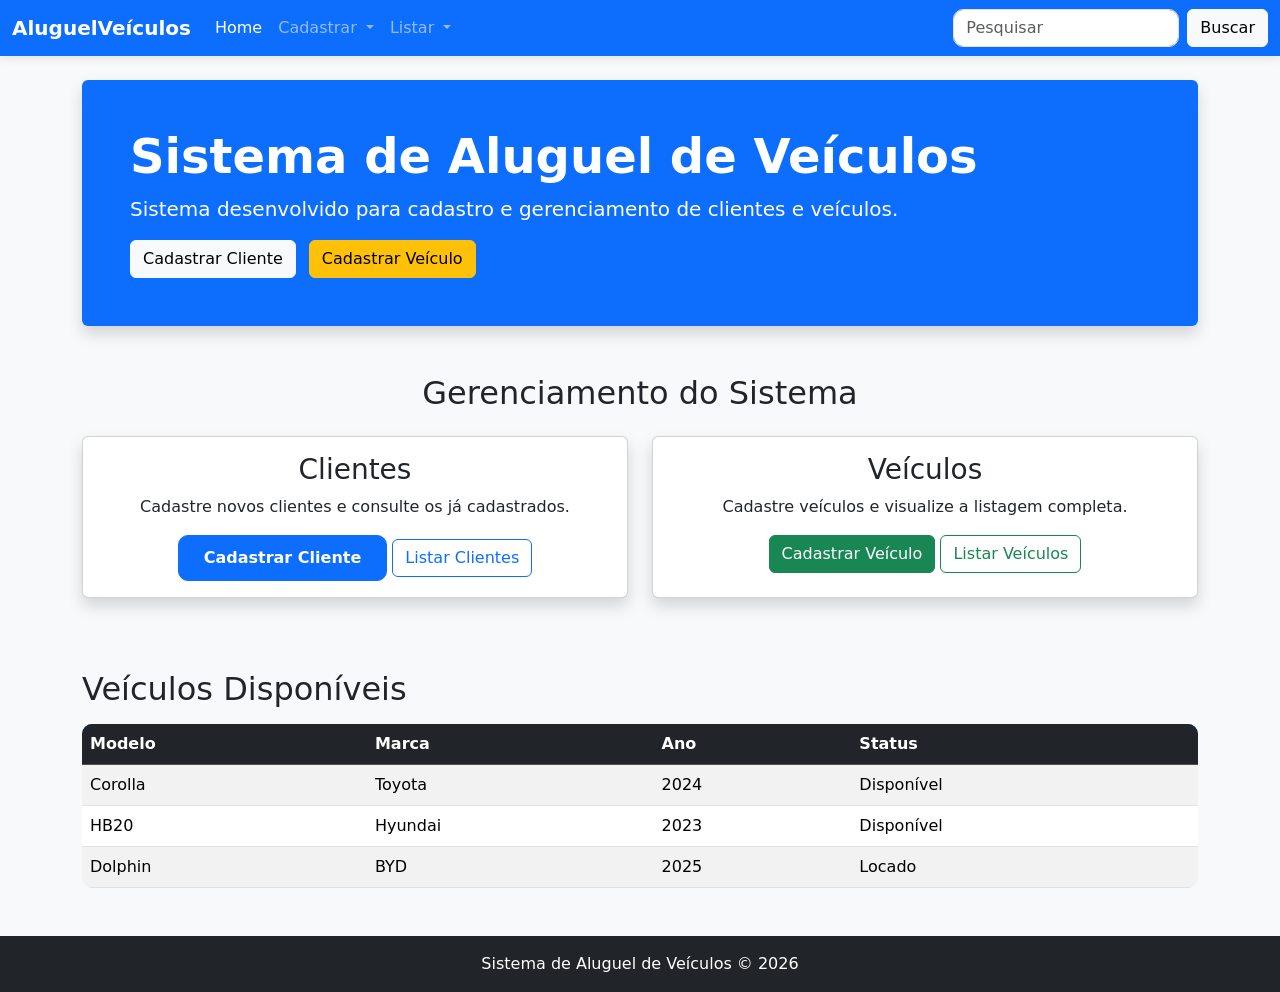
<file: projeto/index.html>
<!DOCTYPE html>
<html lang="pt-br">
<head>
    <meta charset="UTF-8">
    <meta name="viewport" content="width=device-width, initial-scale=1.0">
    <title>Aluguel de Veículos</title>

    <link href="assets/dist/css/bootstrap.min.css" rel="stylesheet">
    <link rel="stylesheet" href="assets/css/style.css">
</head>

<body>
    <nav class="navbar navbar-expand-lg navbar-dark bg-primary">
        <div class="container-fluid">
            <a class="navbar-brand fw-bold" href="index.html">
                AluguelVeículos
            </a>
            <button class="navbar-toggler" type="button"
                data-bs-toggle="collapse"
                data-bs-target="#navbarSupportedContent">

                <span class="navbar-toggler-icon"></span>
            </button>
            <div class="collapse navbar-collapse"
                id="navbarSupportedContent">
                <ul class="navbar-nav me-auto mb-2 mb-lg-0">
                    <li class="nav-item">
                        <a class="nav-link active"
                           href="index.html">
                           Home
                        </a>
                    </li>
                    <li class="nav-item dropdown">
                        <a class="nav-link dropdown-toggle"
                           href="#"
                           role="button"
                           data-bs-toggle="dropdown">
                           Cadastrar
                        </a>
                        <ul class="dropdown-menu">
                            <li>
                                <a class="dropdown-item"
                                   href="cadastroclientes.html">
                                   Cliente
                                </a>
                            </li>
                            <li>
                                <a class="dropdown-item"
                                   href="cadastroveiculos.html">
                                   Veículo
                                </a>
                            </li>
                        </ul>
                    </li>
                    <li class="nav-item dropdown">
                        <a class="nav-link dropdown-toggle"
                           href="#"
                           role="button"
                           data-bs-toggle="dropdown">
                           Listar
                        </a>
                        <ul class="dropdown-menu">
                            <li>
                                <a class="dropdown-item"
                                   href="listagemclientes.html">
                                   Clientes
                                </a>
                            </li>
                            <li>
                                <a class="dropdown-item"
                                   href="listagemveiculos.html">
                                   Veículos
                                </a>
                            </li>
                        </ul>
                    </li>
                </ul>
                <form class="d-flex">
                    <input class="form-control me-2"
                        type="search"
                        placeholder="Pesquisar">
                    <button class="btn btn-light"
                        type="submit">
                        Buscar
                    </button>
                </form>
            </div>
        </div>
    </nav>
    <div class="container mt-4">
        <div class="p-5 bg-primary text-white rounded shadow">
            <h1 class="display-5 fw-bold">
                Sistema de Aluguel de Veículos
            </h1>
            <p class="lead">
                Sistema desenvolvido para cadastro e gerenciamento
                de clientes e veículos.
            </p>
            <a href="cadastroclientes.html"
                class="btn btn-light me-2">
                Cadastrar Cliente
            </a>
            <a href="cadastroveiculos.html"
                class="btn btn-warning">
                Cadastrar Veículo
            </a>
        </div>
    </div>
    <div class="container mt-5">
        <h2 class="mb-4 text-center">
            Gerenciamento do Sistema
        </h2>
        <div class="row">
            <div class="col-md-6 mb-4">
                <div class="card shadow h-100">
                    <div class="card-body text-center">
                        <h3>Clientes</h3>
                        <p>
                            Cadastre novos clientes e consulte
                            os já cadastrados.
                        </p>
                        <a href="cadastroclientes.html"
                           class="btn btn-primary">
                           Cadastrar Cliente
                        </a>
                        <a href="listagemclientes.html"
                           class="btn btn-outline-primary">
                           Listar Clientes
                        </a>
                    </div>
                </div>
            </div>
            <div class="col-md-6 mb-4">
                <div class="card shadow h-100">
                    <div class="card-body text-center">
                        <h3>Veículos</h3>
                        <p>
                            Cadastre veículos e visualize
                            a listagem completa.
                        </p>
                        <a href="cadastroveiculos.html"
                           class="btn btn-success">
                           Cadastrar Veículo
                        </a>
                        <a href="listagemveiculos.html"
                           class="btn btn-outline-success">
                           Listar Veículos
                        </a>
                    </div>
                </div>
            </div>
        </div>
    </div>
    <div class="container mt-5">
        <h2 class="mb-3">
            Veículos Disponíveis
        </h2>
        <table class="table table-striped table-hover">
            <thead class="table-dark">
                <tr>
                    <th>Modelo</th>
                    <th>Marca</th>
                    <th>Ano</th>
                    <th>Status</th>
                </tr>
            </thead>
            <tbody>
                <tr>
                    <td>Corolla</td>
                    <td>Toyota</td>
                    <td>2024</td>
                    <td>Disponível</td>
                </tr>
                <tr>
                    <td>HB20</td>
                    <td>Hyundai</td>
                    <td>2023</td>
                    <td>Disponível</td>
                </tr>
                <tr>
                    <td>Dolphin</td>
                    <td>BYD</td>
                    <td>2025</td>
                    <td>Locado</td>
                </tr>
            </tbody>
        </table>
    </div>
    <footer class="bg-dark text-white text-center p-3 mt-5">
        <p class="mb-0">
            Sistema de Aluguel de Veículos © 2026
        </p>
    </footer>

    <script src="assets/dist/js/bootstrap.bundle.min.js"></script>

</body>
</html>
</file>
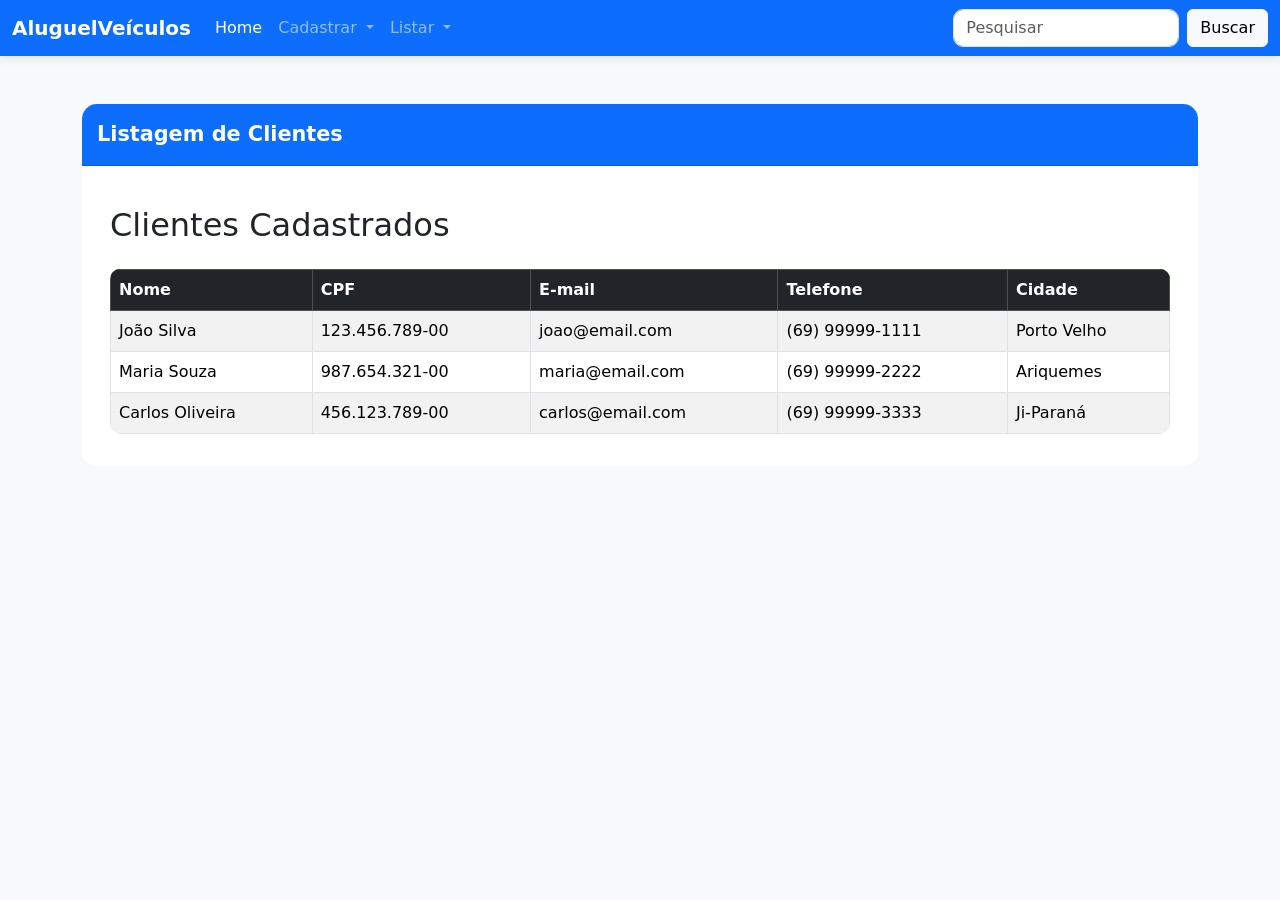
<file: projeto/listagemclientes.html>
<!DOCTYPE html>
<html lang="en">
<head>
    <meta charset="UTF-8">
    <meta name="viewport" content="width=device-width, initial-scale=1.0">
    <title>Aluguel de Veículos</title>
    <link href="assets/dist/css/bootstrap.min.css" rel="stylesheet">
    <link rel="stylesheet" href="assets/css/style.css">
</head>
<body>
    <nav class="navbar navbar-expand-lg navbar-dark bg-primary">
        <div class="container-fluid">
            <a class="navbar-brand fw-bold" href="index.html">
                AluguelVeículos
            </a>
            <button class="navbar-toggler" type="button"
                data-bs-toggle="collapse"
                data-bs-target="#navbarSupportedContent">

                <span class="navbar-toggler-icon"></span>
            </button>
            <div class="collapse navbar-collapse"
                id="navbarSupportedContent">
                <ul class="navbar-nav me-auto mb-2 mb-lg-0">
                    <li class="nav-item">
                        <a class="nav-link active"
                           href="index.html">
                           Home
                        </a>
                    </li>
                    <li class="nav-item dropdown">
                        <a class="nav-link dropdown-toggle"
                           href="#"
                           role="button"
                           data-bs-toggle="dropdown">
                           Cadastrar
                        </a>
                        <ul class="dropdown-menu">
                            <li>
                                <a class="dropdown-item"
                                   href="cadastroclientes.html">
                                   Cliente
                                </a>
                            </li>
                            <li>
                                <a class="dropdown-item"
                                   href="cadastroveiculos.html">
                                   Veículo
                                </a>
                            </li>
                        </ul>
                    </li>
                    <li class="nav-item dropdown">
                        <a class="nav-link dropdown-toggle"
                           href="#"
                           role="button"
                           data-bs-toggle="dropdown">
                           Listar
                        </a>
                        <ul class="dropdown-menu">
                            <li>
                                <a class="dropdown-item"
                                   href="listagemclientes.html">
                                   Clientes
                                </a>
                            </li>
                            <li>
                                <a class="dropdown-item"
                                   href="listagemveiculos.html">
                                   Veículos
                                </a>
                            </li>
                        </ul>
                    </li>
                </ul>
                <form class="d-flex">
                    <input class="form-control me-2"
                        type="search"
                        placeholder="Pesquisar">
                    <button class="btn btn-light"
                        type="submit">
                        Buscar
                    </button>
                </form>
            </div>
        </div>
    </nav>

<div class="container mt-5">
    <div class="card cadastro-card">
    <div class="card-header cadastro-header">
        Listagem de Clientes
    </div>
<div class="card-body">
<div class="container mt-4">
    <h2 class="mb-4">Clientes Cadastrados</h2>

    <table class="table table-striped table-hover table-bordered">
        <thead class="table-dark">
            <tr>
                <th>Nome</th>
                <th>CPF</th>
                <th>E-mail</th>
                <th>Telefone</th>
                <th>Cidade</th>
            </tr>
        </thead>
        <tbody>
            <tr>
                <td>João Silva</td>
                <td>123.456.789-00</td>
                <td>joao@email.com</td>
                <td>(69) 99999-1111</td>
                <td>Porto Velho</td>
            </tr>
            <tr>
                <td>Maria Souza</td>
                <td>987.654.321-00</td>
                <td>maria@email.com</td>
                <td>(69) 99999-2222</td>
                <td>Ariquemes</td>
            </tr>
            <tr>
                <td>Carlos Oliveira</td>
                <td>456.123.789-00</td>
                <td>carlos@email.com</td>
                <td>(69) 99999-3333</td>
                <td>Ji-Paraná</td>
            </tr>
        </tbody>
    </table>
</div>
    </div>
    </div>
</div>

<script src="https://cdn.jsdelivr.net/npm/bootstrap@5.3.3/dist/js/bootstrap.bundle.min.js"></script>
</body>
</html>
</file>
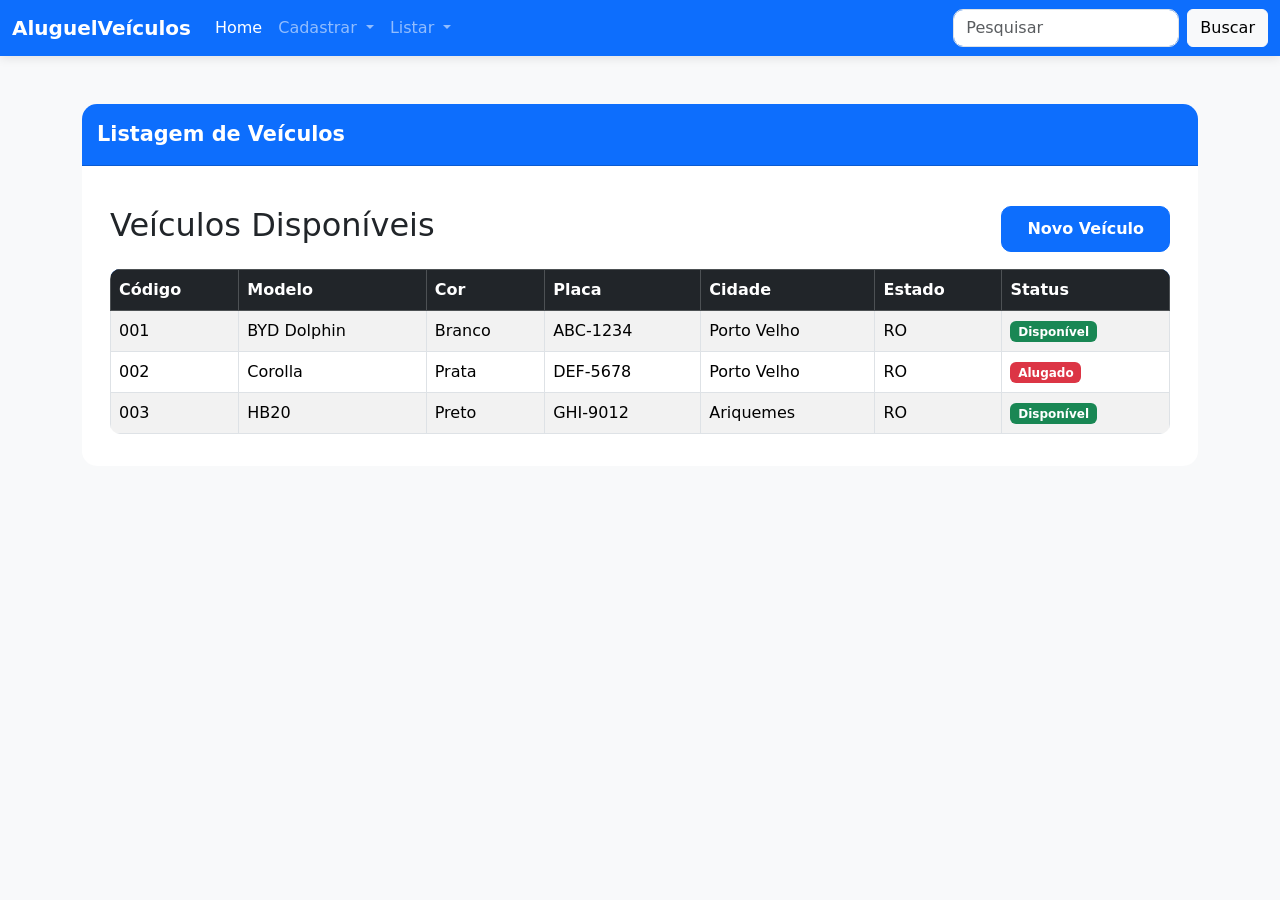
<file: projeto/listagemveiculos.html>
<!DOCTYPE html>
<html lang="en">
<head>
    <meta charset="UTF-8">
    <meta name="viewport" content="width=device-width, initial-scale=1.0">
    <title>Aluguel de Veículos</title>
    <link href="assets/dist/css/bootstrap.min.css" rel="stylesheet">
    <link rel="stylesheet" href="assets/css/style.css">
</head>
<body>
    <nav class="navbar navbar-expand-lg navbar-dark bg-primary">
        <div class="container-fluid">
            <a class="navbar-brand fw-bold" href="index.html">
                AluguelVeículos
            </a>
            <button class="navbar-toggler" type="button"
                data-bs-toggle="collapse"
                data-bs-target="#navbarSupportedContent">

                <span class="navbar-toggler-icon"></span>
            </button>
            <div class="collapse navbar-collapse"
                id="navbarSupportedContent">
                <ul class="navbar-nav me-auto mb-2 mb-lg-0">
                    <li class="nav-item">
                        <a class="nav-link active"
                           href="index.html">
                           Home
                        </a>
                    </li>
                    <li class="nav-item dropdown">
                        <a class="nav-link dropdown-toggle"
                           href="#"
                           role="button"
                           data-bs-toggle="dropdown">
                           Cadastrar
                        </a>
                        <ul class="dropdown-menu">
                            <li>
                                <a class="dropdown-item"
                                   href="cadastroclientes.html">
                                   Cliente
                                </a>
                            </li>
                            <li>
                                <a class="dropdown-item"
                                   href="cadastroveiculos.html">
                                   Veículo
                                </a>
                            </li>
                        </ul>
                    </li>
                    <li class="nav-item dropdown">
                        <a class="nav-link dropdown-toggle"
                           href="#"
                           role="button"
                           data-bs-toggle="dropdown">
                           Listar
                        </a>
                        <ul class="dropdown-menu">
                            <li>
                                <a class="dropdown-item"
                                   href="listagemclientes.html">
                                   Clientes
                                </a>
                            </li>
                            <li>
                                <a class="dropdown-item"
                                   href="listagemveiculos.html">
                                   Veículos
                                </a>
                            </li>
                        </ul>
                    </li>
                </ul>
                <form class="d-flex">
                    <input class="form-control me-2"
                        type="search"
                        placeholder="Pesquisar">
                    <button class="btn btn-light"
                        type="submit">
                        Buscar
                    </button>
                </form>
            </div>
        </div>
    </nav>


<div class="container mt-5">
    <div class="card cadastro-card">
    <div class="card-header cadastro-header">
        Listagem de Veículos
    </div>
    <div class="card-body">
<div class="container mt-4">
    <div class="d-flex justify-content-between align-items-center mb-3">
        <h2>Veículos Disponíveis</h2>
        <a href="cadastroveiculos.html" class="btn btn-primary">
            Novo Veículo
        </a>
    </div>

    <table class="table table-striped table-hover table-bordered">
        <thead class="table-dark">
            <tr>
                <th>Código</th>
                <th>Modelo</th>
                <th>Cor</th>
                <th>Placa</th>
                <th>Cidade</th>
                <th>Estado</th>
                <th>Status</th>
            </tr>
        </thead>

        <tbody>
            <tr>
                <td>001</td>
                <td>BYD Dolphin</td>
                <td>Branco</td>
                <td>ABC-1234</td>
                <td>Porto Velho</td>
                <td>RO</td>
                <td>
                    <span class="badge bg-success">
                        Disponível
                    </span>
                </td>
            </tr>

            <tr>
                <td>002</td>
                <td>Corolla</td>
                <td>Prata</td>
                <td>DEF-5678</td>
                <td>Porto Velho</td>
                <td>RO</td>
                <td>
                    <span class="badge bg-danger">
                        Alugado
                    </span>
                </td>
            </tr>

            <tr>
                <td>003</td>
                <td>HB20</td>
                <td>Preto</td>
                <td>GHI-9012</td>
                <td>Ariquemes</td>
                <td>RO</td>
                <td>
                    <span class="badge bg-success">
                        Disponível
                    </span>
                </td>
            </tr>
        </tbody>
    </table>

</div>
    </div>
    </div>
</div>

<script src="https://cdn.jsdelivr.net/npm/bootstrap@5.3.3/dist/js/bootstrap.bundle.min.js"></script>
</body>
</html>
</file>
<file: projeto/assets/css/style.css>
body {
    background-color: #f8f9fa;
}

.cadastro-card {
    border: none;
    border-radius: 15px;
    overflow: hidden;
}

.cadastro-card:hover {
    transform: translateY(-3px);
    transition: 0.3s;
}

.cadastro-header {
    background-color: #0d6efd;
    color: white;
    font-size: 1.3rem;
    font-weight: bold;
    padding: 15px;
}

.form-control,
.form-select {
    border-radius: 10px;
}

.btn-primary {
    border-radius: 10px;
    padding: 10px 25px;
    font-weight: bold;
}

.navbar {
    box-shadow: 0 2px 10px rgba(0,0,0,0.1);
}

.table {
    border-radius: 10px;
    overflow: hidden;
}

.table thead {
    background-color: #0d6efd;
    color: white;
}
</file>
